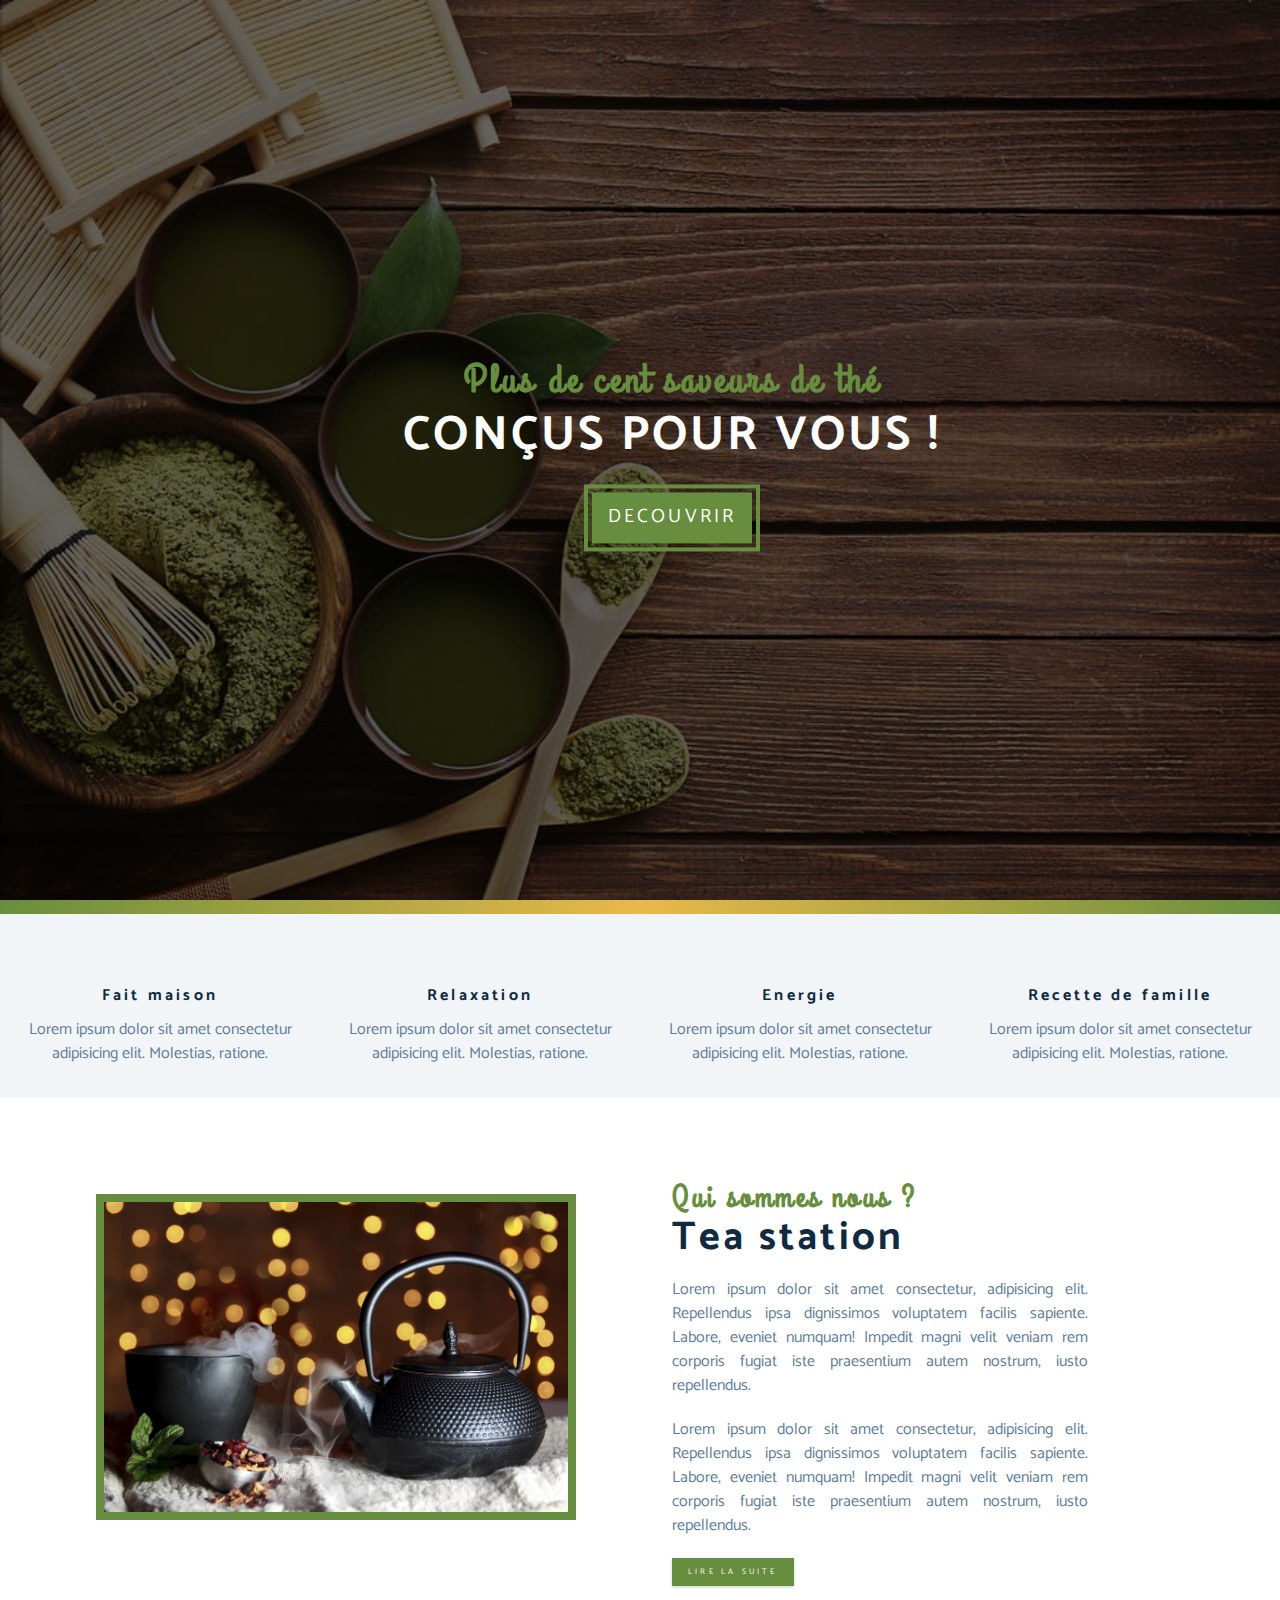
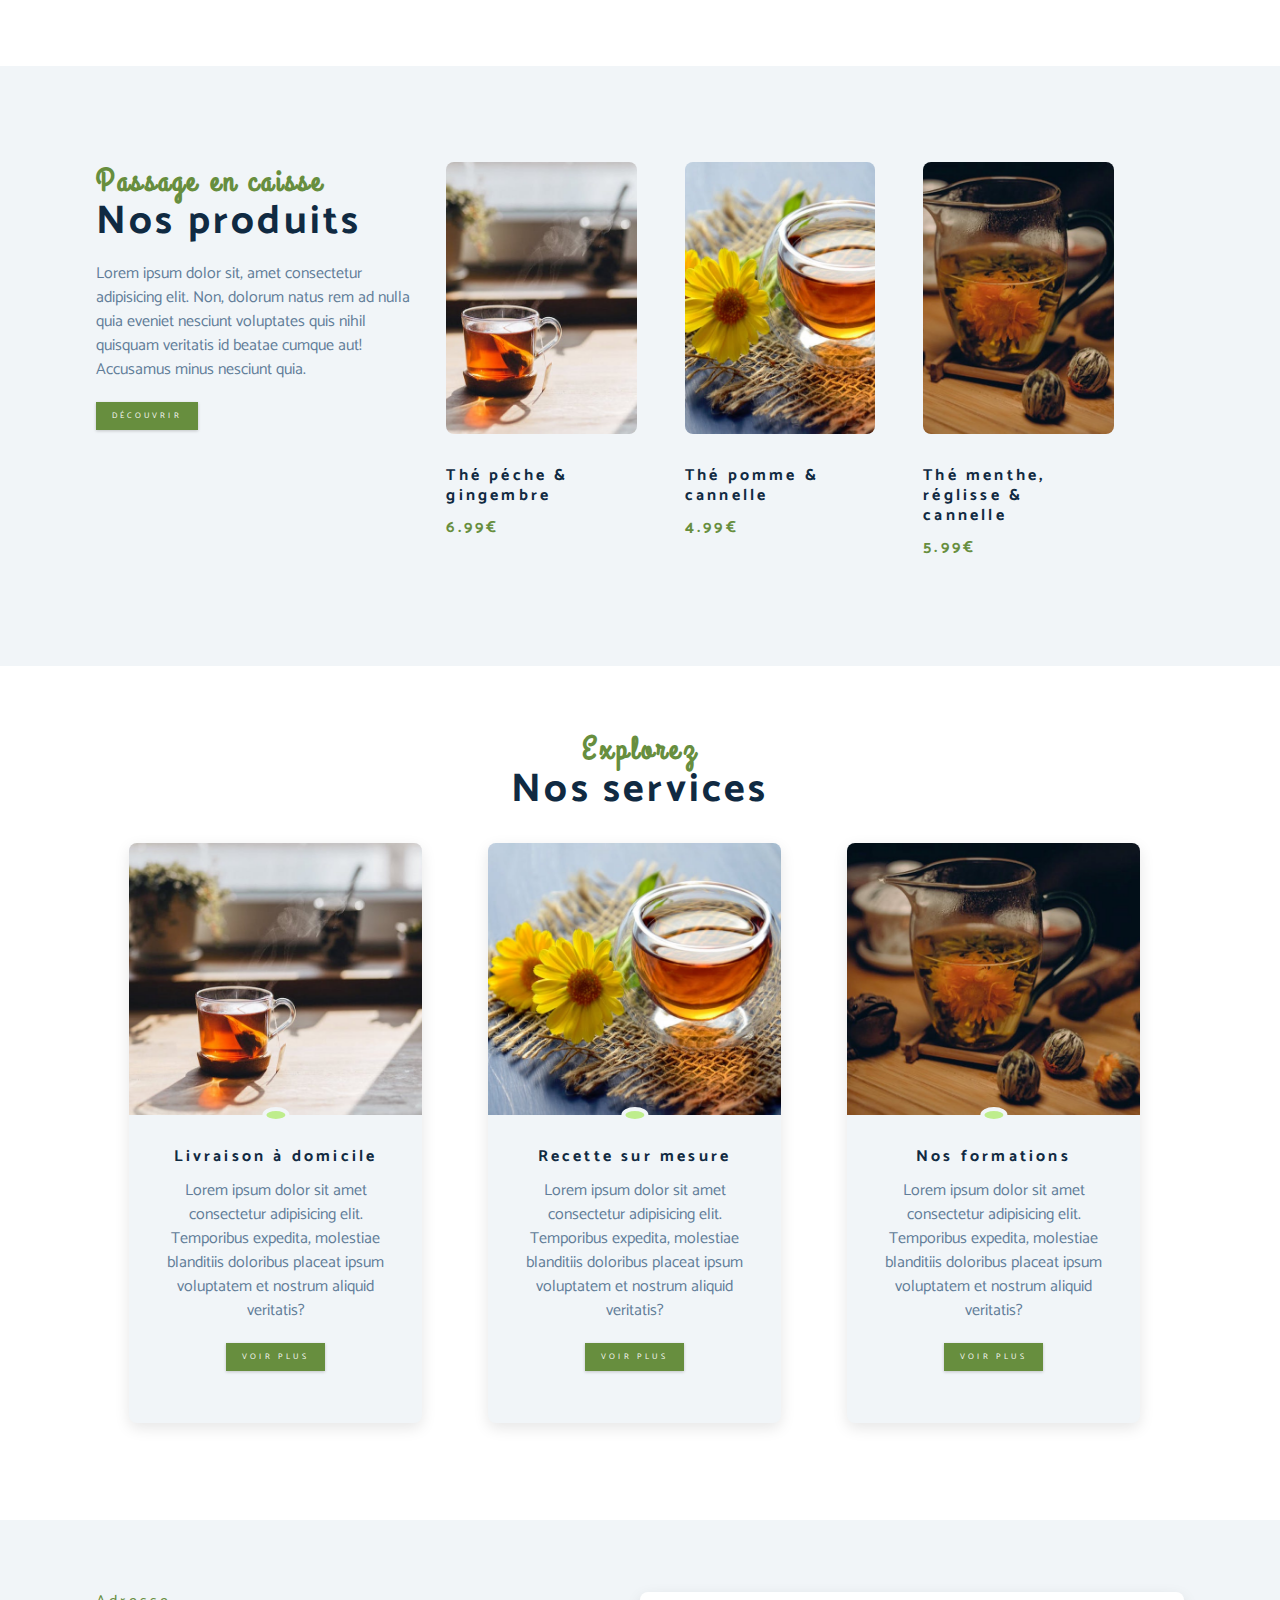
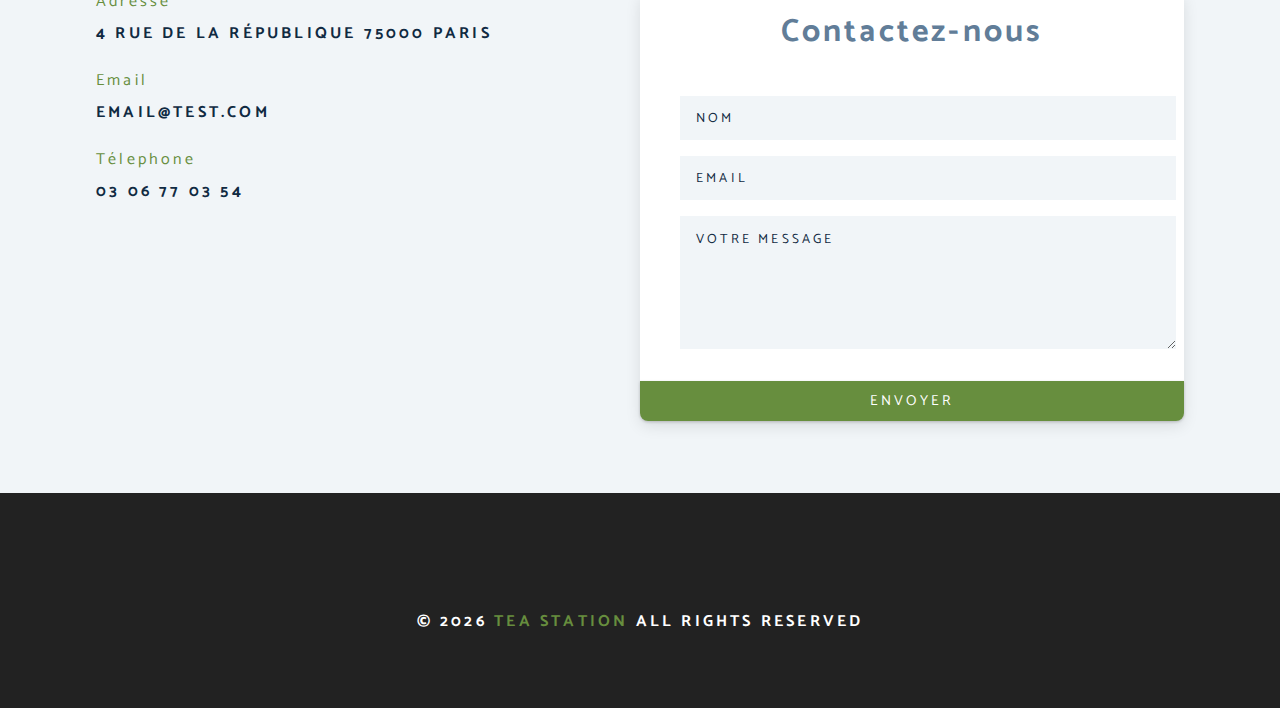
<file: index.html>
<!DOCTYPE html>
<html lang="fr">
  <head>
    <meta charset="UTF-8" />
    <meta name="viewport" content="width=device-width, initial-scale=1.0" />
    <meta http-equiv="X-UA-Compatible" content="ie=edge" />
    <title>Tea Station || Home</title>
    <!-- font-awesome -->
    <link rel="stylesheet" href="https://cdnjs.cloudflare.com/ajax/libs/font-awesome/6.5.2/css/all.min.css" integrity="sha512-SnH5WK+bZxgPHs44uWIX+LLJAJ9/2PkPKZ5QiAj6Ta86w+fsb2TkcmfRyVX3pBnMFcV7oQPJkl9QevSCWr3W6A==" crossorigin="anonymous" referrerpolicy="no-referrer" />
    <!-- custom css -->
    <link rel="stylesheet" href="./css/styles.css" />
  </head>
  <body>
    <!--navbar-->
    <!-- nav btn -->
    <span class="nav-btn" id="nav-btn">
      <i class="fas fa-bars"></i>
    </span>
    <!-- nav elements -->
    <nav class="navbar" id="navbar">
      <header class="navbar-header">
        <span class="nav-close" id="nav-close">
          <i class="fas fa-times"></i>
        </span>
      </header>
      <ul class="nav-items">
        <li><a href="index.html" class="nav-link">Accueil</a></li>
        <li><a href="skills.html" class="nav-link">Notre mission</a></li>
        <li><a href="about.html" class="nav-link">A propos</a></li>
        <li><a href="products.html" class="nav-link">Nos produits</a></li>
      </ul>
    </nav>


    
    <!--header-->
    <header class="header">
      <section class="banner">
        <h2>Plus de cent saveurs de thé</h2>
          <h1>conçus pour vous ! </h1>
        <a href="skils.html" class="btn banner-btn">Decouvrir</a>
      </section>
    </header>
    <!--content divider-->
    <div class="content-divider"></div>
    <!-- end content divider-->
    <!-- skills section-->
    <section class="skills clearfix">
      <!-- skills -->
        <article class="skill">
          <span class="skill-icon"><i class="fa-solid fa-mug-hot"></i></span>
          <h4 class="skill-title">Fait maison</h4>
          <p class="skill-text">Lorem ipsum dolor sit amet consectetur adipisicing elit. Molestias, ratione.</p>
        </article>
      <!-- end of skill -->
      <!-- skills -->
        <article class="skill">
          <span class="skill-icon"><i class="fa-solid fa-champagne-glasses"></i></span>
          <h4 class="skill-title">Relaxation</h4>
          <p class="skill-text">Lorem ipsum dolor sit amet consectetur adipisicing elit. Molestias, ratione.</p>
        </article>
      <!-- end of skill -->
      <!-- skills -->
        <article class="skill">
          <span class="skill-icon"><i class="fa-solid fa-bomb"></i></span>
          <h4 class="skill-title">Energie</h4>
          <p class="skill-text">Lorem ipsum dolor sit amet consectetur adipisicing elit. Molestias, ratione.</p>
        </article>
      <!-- end of skill -->
      <!-- skills -->
        <article class="skill">
          <span class="skill-icon"><i class="fa-solid fa-mortar-pestle"></i></span>
          <h4 class="skill-title">Recette de famille</h4>
          <p class="skill-text">Lorem ipsum dolor sit amet consectetur adipisicing elit. Molestias, ratione.</p>
        </article>
      <!-- end of skill -->
    </section>
    <!-- end skills section-->
    <!-- about-->
    <section class="about">
      <section class="section-center clearfix">
        <!-- about img-->
        <article class="about-img">
          <section class="about-picture-container">
            <img src="./images/about-bcg.jpeg" alt="about background" class="about-picture">
          </section>
        </article>
        <!--  end about img-->
        <!-- about info-->
          <article class="about-info">
            <!--section title-->
            <section class="section-title">
              <h3>Qui sommes nous ?</h3>
              <h2>Tea station</h2>
            </section>
            <p class="about-text">
              Lorem ipsum dolor sit amet consectetur, adipisicing elit. Repellendus ipsa dignissimos voluptatem facilis sapiente. Labore, eveniet numquam! Impedit magni velit veniam rem corporis fugiat iste praesentium autem nostrum, iusto repellendus.
            </p>
            <p class="about-text">
              Lorem ipsum dolor sit amet consectetur, adipisicing elit. Repellendus ipsa dignissimos voluptatem facilis sapiente. Labore, eveniet numquam! Impedit magni velit veniam rem corporis fugiat iste praesentium autem nostrum, iusto repellendus.
            </p>
            <a href="about.html" class="btn">Lire la suite</a>
          </article>
          <!-- end of about info-->

      </section>
    </section>
    <!-- End of about-->
    <!-- product-->
    <section class="products">
      <section class="section-center clearfix">
        <!-- product info -->
          <article class="product-info">
            <!--section title-->
            <section class="section-title">
              <h3>Passage en caisse</h3>
              <h2>Nos produits</h2>
            </section>
            <!-- end section title-->
            <p class="product-text">
              Lorem ipsum dolor sit, amet consectetur adipisicing elit. Non, dolorum natus rem ad nulla quia eveniet nesciunt voluptates quis nihil quisquam veritatis id beatae cumque aut! Accusamus minus nesciunt quia.
            </p>
            <a href="products.html" class="btn">Découvrir</a>
          </article>

        <!-- product inventory -->
        <article class="product-inventory clearfix">
          <!-- product  -->
            <section class="product">
              <img src="./images/product-1.jpeg" alt="product one" class="product-img"/>

              <h4 class="product-title">Thé péche & gingembre</h4>
              <h4 class="product-price">6.99€</h4>

            </section>
          <!-- end of product  -->
          <!-- product  -->
            <section class="product">
              <img src="./images/product-2.jpeg" alt="product 2" class="product-img"/>

              <h4 class="product-title">Thé pomme & cannelle</h4>
              <h4 class="product-price">4.99€</h4>

            </section>
          <!-- end of product  -->
          <!-- product  -->
            <section class="product">
              <img src="./images/product-3.jpeg" alt="product 3" class="product-img"/>

              <h4 class="product-title">Thé menthe, réglisse & cannelle</h4>
              <h4 class="product-price">5.99€</h4>

            </section>
          <!-- end of product  -->

        </article>

      </section>
    </section>
    
    <!-- end of product-->
    
    <!-- services-->

    <section class="services">
      <!--section title-->
      <section class="section-title services-title">
        <h3>Explorez</h3>
        <h2>Nos services</h2>
      </section>
      <!-- end section title-->
      <section class="section-center clearfix">
        <!-- service card -->
          <article class="service-card">
            <!-- img container -->
            <section class="service-img-container">
              <img src="./images/product-1.jpeg" alt="single service" class="service-img">
              <!-- service icon -->
              <span class="service-icon">
                <i class="fa-solid fa-mortar-pestle"></i>
              </span>
            </section>
            <!-- service info -->
            <article class="service-info">
                <h4>Livraison à domicile</h4>
                <p>Lorem ipsum dolor sit amet consectetur adipisicing elit. Temporibus expedita, molestiae blanditiis doloribus placeat ipsum voluptatem et nostrum aliquid veritatis?
                </p>
                <a href="services.html" class="btn service-btn">Voir plus</a>
            </article>
          
            <!-- end service  info-->
          </article>
          <!-- end service img container -->
        
        <!-- service card -->
          <article class="service-card">
            <!-- img container -->
            <section class="service-img-container">
              <img src="./images/product-2.jpeg" alt="single service" class="service-img">
              <!-- service icon -->
              <span class="service-icon">
                <i class="fas fa-mug-hot fa-fw"></i>
              </span>
            </section>
            <!-- service info -->
            <article class="service-info">
              <h4>Recette sur mesure</h4>
              <p>Lorem ipsum dolor sit amet consectetur adipisicing elit. Temporibus expedita, molestiae blanditiis doloribus placeat ipsum voluptatem et nostrum aliquid veritatis?
              </p>
              <a href="services.html" class="btn service-btn">Voir plus</a>
            </article>
          </article>
          <!-- end service img container -->
          
          
        <!-- end service  info-->
        <!-- service card -->
          <article class="service-card">
            <!-- img container -->
            <section class="service-img-container">
              <img src="./images/product-3.jpeg" alt="single service" class="service-img">
              <!-- service icon -->
              <span class="service-icon">
                <i class="fa-solid fa-graduation-cap"></i>
              </span>
            </section>
            <!-- service info -->
              <article class="service-info">
                <h4>Nos formations</h4>
                <p>Lorem ipsum dolor sit amet consectetur adipisicing elit. Temporibus expedita, molestiae blanditiis doloribus placeat ipsum voluptatem et nostrum aliquid veritatis?
                </p>
                <a href="services.html" class="btn service-btn">Voir plus</a>
              </article>
          
            <!-- end service  info-->
          </article>
          <!-- end service img container -->
        

      </section>
    </section>
    <!-- end of services-->

    <!-- contact-->
    <section class="contact">
      <section class="section-center clearfix">
        <!-- contact info -->
        <article class="contact-info">
          <!-- contact item -->
            <section class="contact-item">

              <h4 class="contact-title">
                <span class="contact-icon">
                  <i class="fas fa-location-arrow"></i>
                </span>
                Adresse
              </h4>
              <h4 class="contact-text"> 4 rue de la République 75000 Paris</h4>
            </section>
            <!-- end contact item -->
          <!-- contact item -->
            <section class="contact-item">

              <h4 class="contact-title">
                <span class="contact-icon">
                  <i class="fa-solid fa-envelope"></i>
                </span>
                Email
              </h4>
              <h4 class="contact-text"> Email@test.com</h4>
            </section>

            <!-- end contact item -->
           <!-- contact item -->
          <section class="contact-item">

            <h4 class="contact-title">
              <span class="contact-icon">
                <i class="fas fa-phone"></i>
              </span>
              Télephone
            </h4>
            <h4 class="contact-text"> 03 06 77 03 54</h4>
          </section>

        </article>
        <!-- contact form -->
    
            <!-- end contact item -->

        </article>
        <!-- contact form -->
        <article class="contact-form">
          <h3>Contactez-nous</h3>
          <form action="">
            <section class="form-group">
              <!-- inputs -->
                <input type="text" name="name" id="name" placeholder="Nom" class="form-control">

                <input type="email" name="email" id="email" placeholder="Email" class="form-control" >

                <textarea name="message" rows="5" placeholder="Votre message" class="form-control"></textarea>
                
            </section>
            <!-- btn form -->
            <button type="submit" class=" btn submit-btn">Envoyer</button>

          </form>
        </article>


      </section>
    </section>

    <!-- END contact-->

    <!-- footer-->
    <footer class="footer">
      <!-- footer copyright -->
      <section class="section-center">
        <section class="social-icons">
          <!-- social icon -->
          <a href="#"><i class="fab fa-facebook-f social-icon"></i></a>

          <!-- social icon -->
          <a href="#"><i class="fab fa-instagram social-icon"></i></a>

          <!-- social icon -->
          <a href="#"><i class="fab fa-linkedin-in social-icon"></i></a>
          
        </section>
        <!-- End social icon -->
        <h4 class="footer-text">
          &copy; <span id="date"></span>
          <span class="company">Tea station</span>
          all rights reserved
        </h4>
      </section>
    </footer>
    
  
    <script src="index.js"></script>
  </body>
</html>
</file>
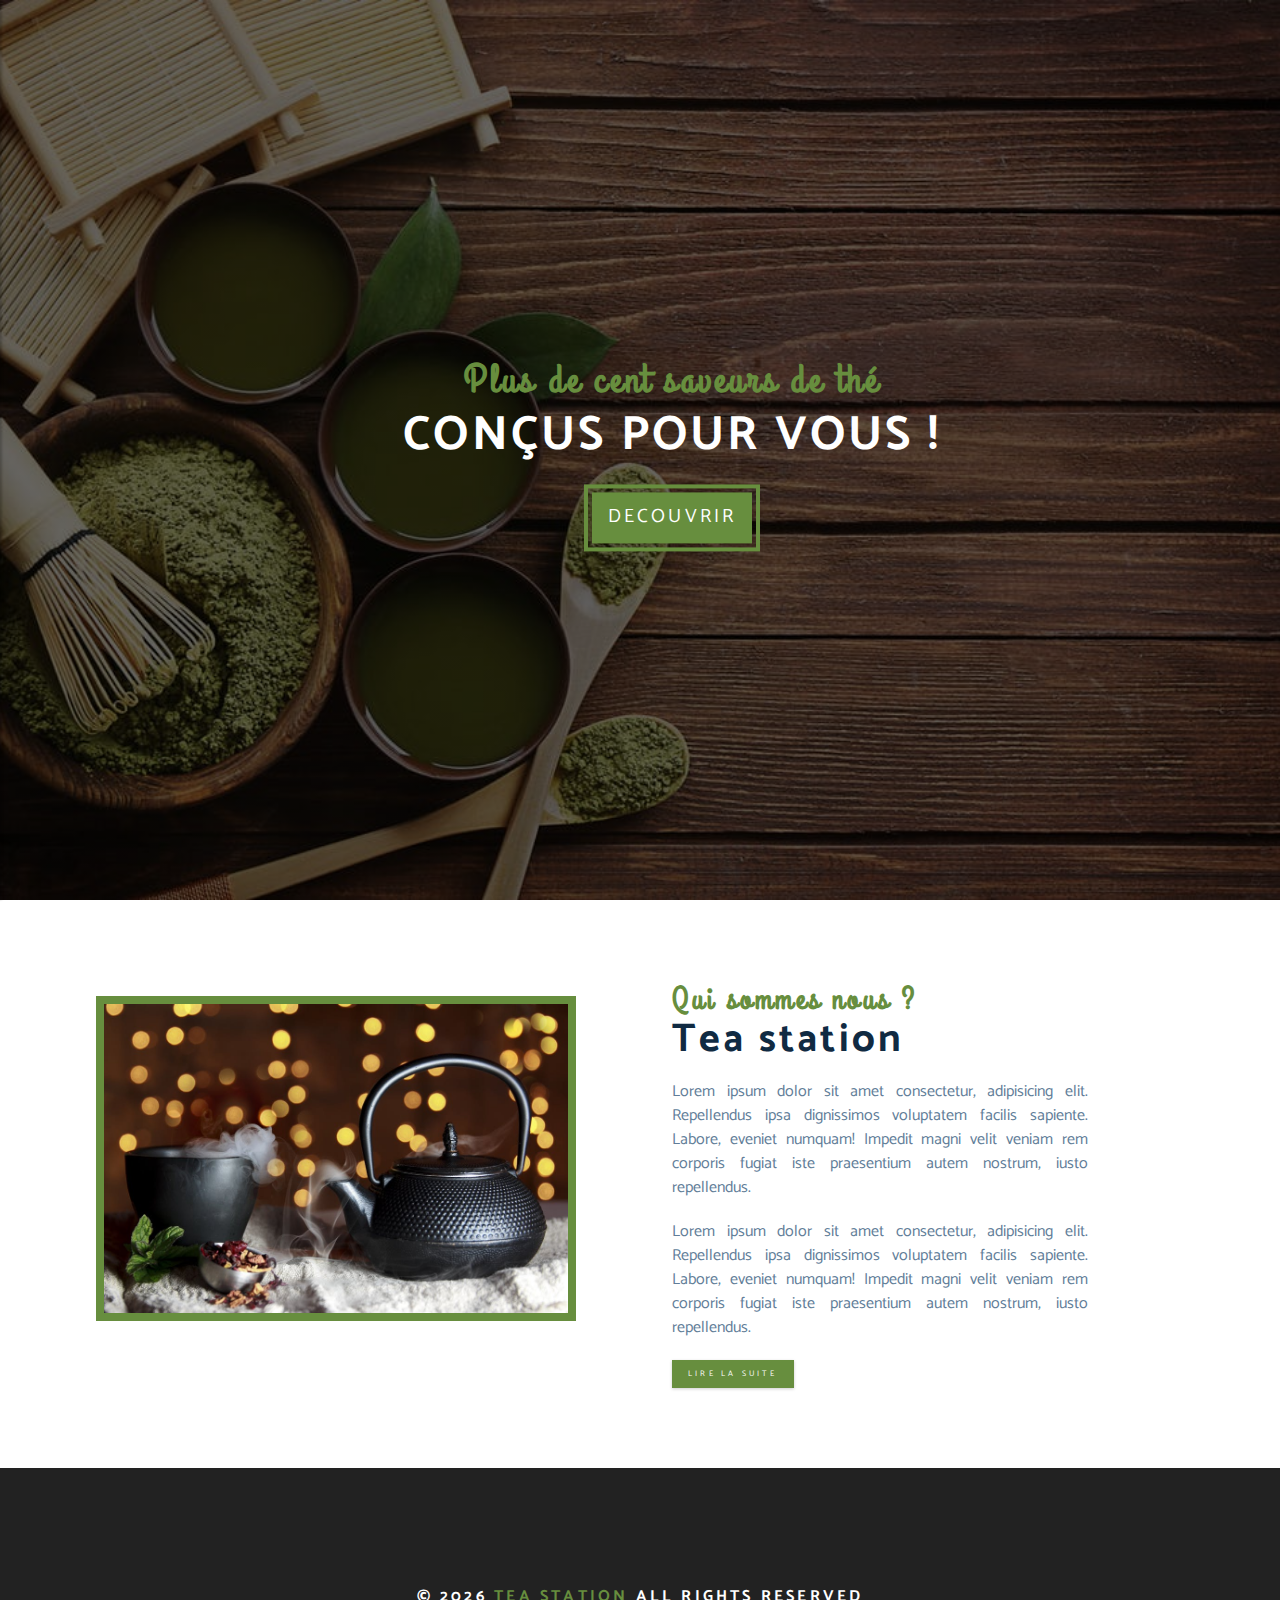
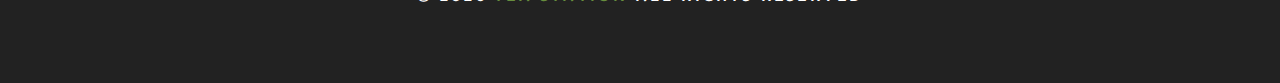
<file: about.html>
<!DOCTYPE html>
<html lang="fr">
  <head>
    <meta charset="UTF-8" />
    <meta name="viewport" content="width=device-width, initial-scale=1.0" />
    <meta http-equiv="X-UA-Compatible" content="ie=edge" />
    <title>Tea Station || about</title>
    <!-- font-awesome -->
    <link rel="stylesheet" href="https://cdnjs.cloudflare.com/ajax/libs/font-awesome/6.5.2/css/all.min.css" integrity="sha512-SnH5WK+bZxgPHs44uWIX+LLJAJ9/2PkPKZ5QiAj6Ta86w+fsb2TkcmfRyVX3pBnMFcV7oQPJkl9QevSCWr3W6A==" crossorigin="anonymous" referrerpolicy="no-referrer" />
    <!-- custom css -->
    <link rel="stylesheet" href="./css/styles.css" />
  </head>
  <body>
    <!--navbar-->
    <!-- nav btn -->
    <span class="nav-btn" id="nav-btn">
      <i class="fas fa-bars"></i>
    </span>
    <!-- nav elements -->
    <nav class="navbar" id="navbar">
      <header class="navbar-header">
        <span class="nav-close" id="nav-close">
          <i class="fas fa-times"></i>
        </span>
      </header>
      <ul class="nav-items">
        <li><a href="index.html" class="nav-link">Accueil</a></li>
        <li><a href="skills.html" class="nav-link">Notre mission</a></li>
        <li><a href="about.html" class="nav-link">A propos</a></li>
        <li><a href="products.html" class="nav-link">Nos produits</a></li>
      </ul>
    </nav>
    <!--header-->
    <header class="header">
      <section class="banner">
        <h2>Plus de cent saveurs de thé</h2>
          <h1>conçus pour vous ! </h1>
        <a href="skils.html" class="btn banner-btn">Decouvrir</a>
      </section>
    </header>
 <!-- end ofheader-->
<!-- about-->
<section class="about">
  <section class="section-center clearfix">
    <!-- about img-->
    <article class="about-img">
      <section class="about-picture-container">
        <img src="./images/about-bcg.jpeg" alt="about background" class="about-picture">
      </section>
    </article>
    <!--  end about img-->
    <!-- about info-->
      <article class="about-info">
        <!--section title-->
        <section class="section-title">
          <h3>Qui sommes nous ?</h3>
          <h2>Tea station</h2>
        </section>
        <p class="about-text">
          Lorem ipsum dolor sit amet consectetur, adipisicing elit. Repellendus ipsa dignissimos voluptatem facilis sapiente. Labore, eveniet numquam! Impedit magni velit veniam rem corporis fugiat iste praesentium autem nostrum, iusto repellendus.
        </p>
        <p class="about-text">
          Lorem ipsum dolor sit amet consectetur, adipisicing elit. Repellendus ipsa dignissimos voluptatem facilis sapiente. Labore, eveniet numquam! Impedit magni velit veniam rem corporis fugiat iste praesentium autem nostrum, iusto repellendus.
        </p>
        <a href="about.html" class="btn">Lire la suite</a>
      </article>
      <!-- end of about info-->

  </section>
</section>
<!-- End of about-->



 <!-- footer-->
    <footer class="footer">
      <!-- footer copyright -->
      <section class="section-center">
        <section class="social-icons">
          <!-- social icon -->
          <a href="#"><i class="fab fa-facebook-f social-icon"></i></a>

          <!-- social icon -->
          <a href="#"><i class="fab fa-instagram social-icon"></i></a>

          <!-- social icon -->
          <a href="#"><i class="fab fa-linkedin-in social-icon"></i></a>
          
        </section>
        <!-- End social icon -->
        <h4 class="footer-text">
          &copy; <span id="date"></span>
          <span class="company">Tea station</span>
          all rights reserved
        </h4>
      </section>
    </footer>
    
  
    <script src="index.js"></script>
  </body>
</html>
</file>
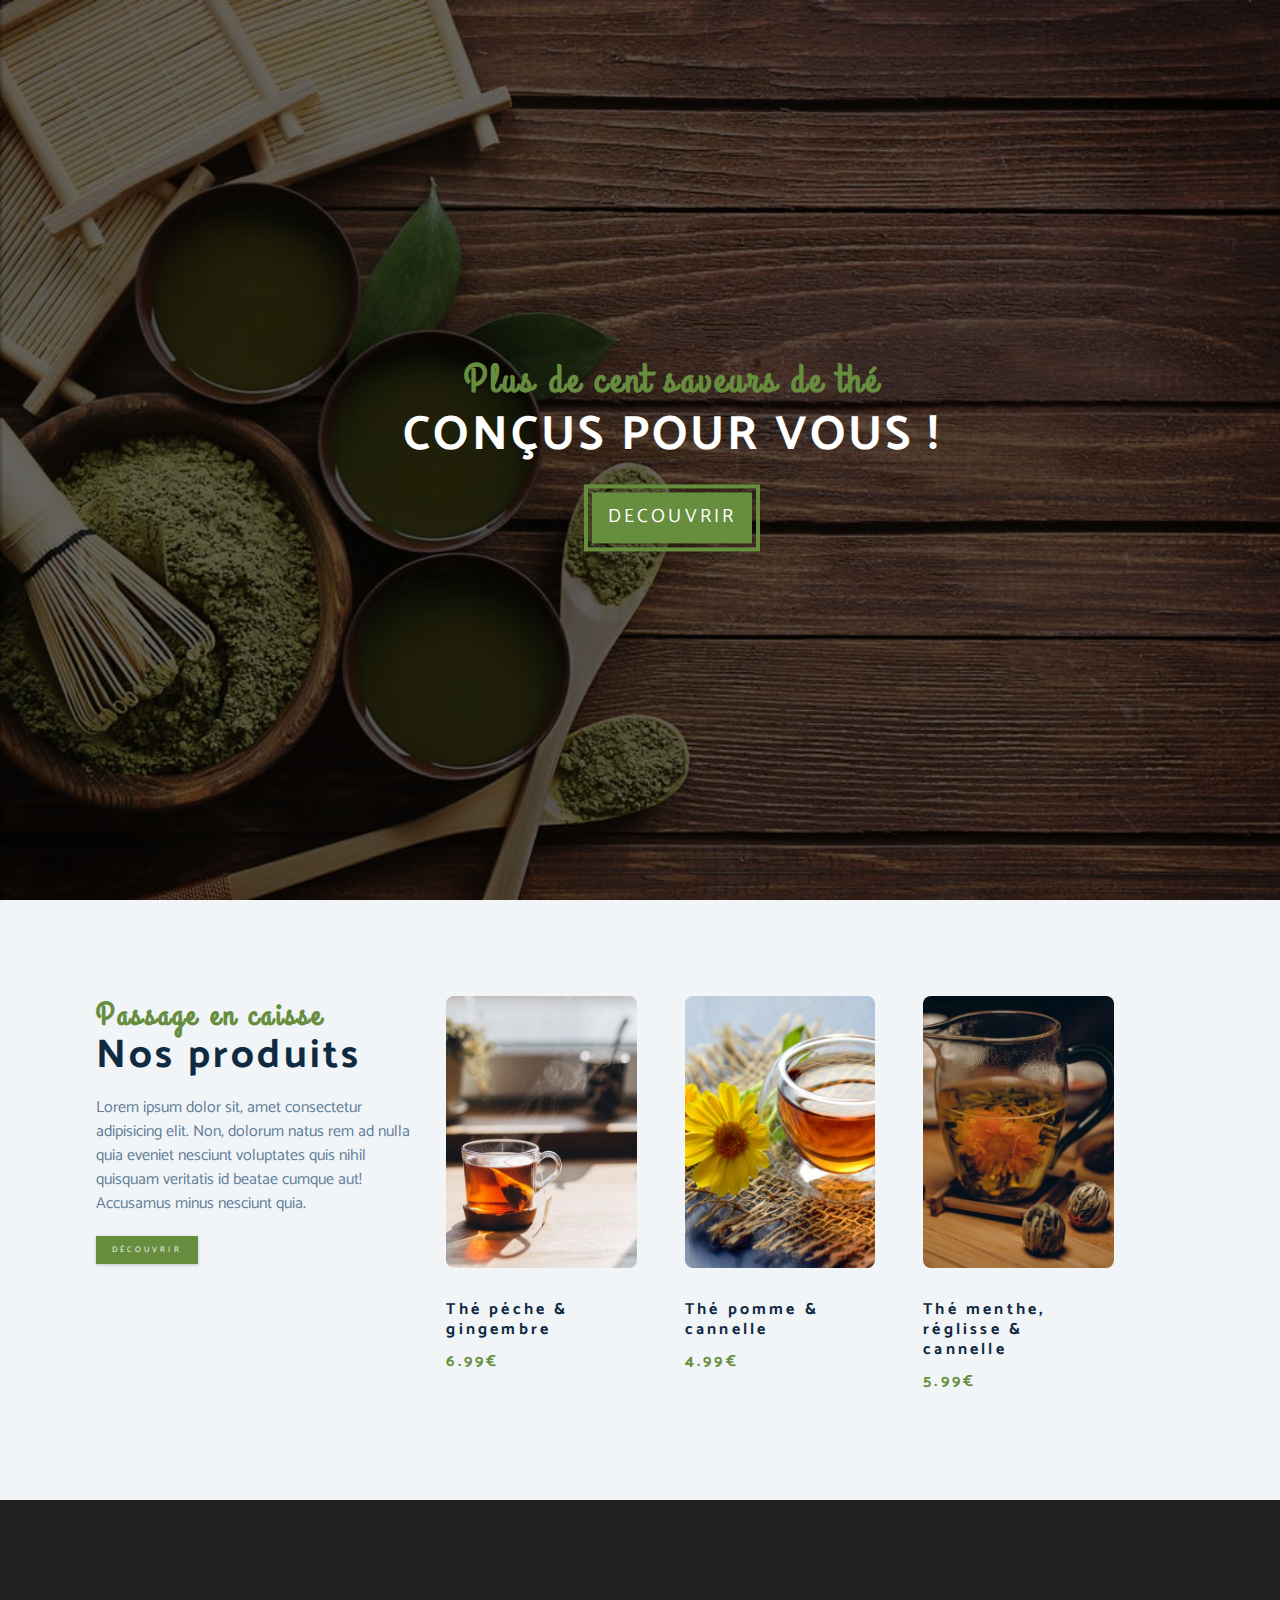
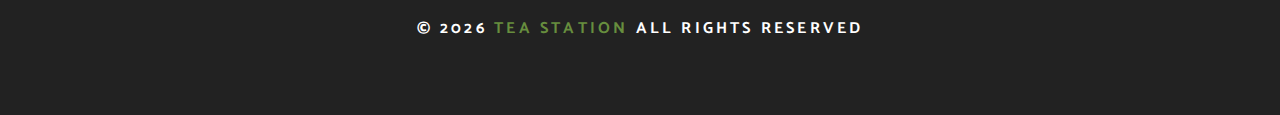
<file: products.html>
<!DOCTYPE html>
<html lang="fr">
  <head>
    <meta charset="UTF-8" />
    <meta name="viewport" content="width=device-width, initial-scale=1.0" />
    <meta http-equiv="X-UA-Compatible" content="ie=edge" />
    <title>Tea Station || about</title>
    <!-- font-awesome -->
    <link rel="stylesheet" href="https://cdnjs.cloudflare.com/ajax/libs/font-awesome/6.5.2/css/all.min.css" integrity="sha512-SnH5WK+bZxgPHs44uWIX+LLJAJ9/2PkPKZ5QiAj6Ta86w+fsb2TkcmfRyVX3pBnMFcV7oQPJkl9QevSCWr3W6A==" crossorigin="anonymous" referrerpolicy="no-referrer" />
    <!-- custom css -->
    <link rel="stylesheet" href="./css/styles.css" />
  </head>
  <body>
    <!--navbar-->
    <!-- nav btn -->
    <span class="nav-btn" id="nav-btn">
      <i class="fas fa-bars"></i>
    </span>
    <!-- nav elements -->
    <nav class="navbar" id="navbar">
      <header class="navbar-header">
        <span class="nav-close" id="nav-close">
          <i class="fas fa-times"></i>
        </span>
      </header>
      <ul class="nav-items">
        <li><a href="index.html" class="nav-link">Accueil</a></li>
        <li><a href="skills.html" class="nav-link">Notre mission</a></li>
        <li><a href="about.html" class="nav-link">A propos</a></li>
        <li><a href="products.html" class="nav-link">Nos produits</a></li>
      </ul>
    </nav>
    <!--header-->
    <header class="header">
      <section class="banner">
        <h2>Plus de cent saveurs de thé</h2>
          <h1>conçus pour vous ! </h1>
        <a href="skils.html" class="btn banner-btn">Decouvrir</a>
      </section>
    </header>
 <!-- end ofheader-->
<!-- product-->
<section class="products">
  <section class="section-center clearfix">
    <!-- product info -->
      <article class="product-info">
        <!--section title-->
        <section class="section-title">
          <h3>Passage en caisse</h3>
          <h2>Nos produits</h2>
        </section>
        <!-- end section title-->
        <p class="product-text">
          Lorem ipsum dolor sit, amet consectetur adipisicing elit. Non, dolorum natus rem ad nulla quia eveniet nesciunt voluptates quis nihil quisquam veritatis id beatae cumque aut! Accusamus minus nesciunt quia.
        </p>
        <a href="products.html" class="btn">Découvrir</a>
      </article>

    <!-- product inventory -->
    <article class="product-inventory clearfix">
      <!-- product  -->
        <section class="product">
          <img src="./images/product-1.jpeg" alt="product one" class="product-img"/>

          <h4 class="product-title">Thé péche & gingembre</h4>
          <h4 class="product-price">6.99€</h4>

        </section>
      <!-- end of product  -->
      <!-- product  -->
        <section class="product">
          <img src="./images/product-2.jpeg" alt="product 2" class="product-img"/>

          <h4 class="product-title">Thé pomme & cannelle</h4>
          <h4 class="product-price">4.99€</h4>

        </section>
      <!-- end of product  -->
      <!-- product  -->
        <section class="product">
          <img src="./images/product-3.jpeg" alt="product 3" class="product-img"/>

          <h4 class="product-title">Thé menthe, réglisse & cannelle</h4>
          <h4 class="product-price">5.99€</h4>

        </section>
      <!-- end of product  -->

    </article>

  </section>
</section>
    
<!-- end of product-->


 <!-- footer-->
    <footer class="footer">
      <!-- footer copyright -->
      <section class="section-center">
        <section class="social-icons">
          <!-- social icon -->
          <a href="#"><i class="fab fa-facebook-f social-icon"></i></a>

          <!-- social icon -->
          <a href="#"><i class="fab fa-instagram social-icon"></i></a>

          <!-- social icon -->
          <a href="#"><i class="fab fa-linkedin-in social-icon"></i></a>
          
        </section>
        <!-- End social icon -->
        <h4 class="footer-text">
          &copy; <span id="date"></span>
          <span class="company">Tea station</span>
          all rights reserved
        </h4>
      </section>
    </footer>
    
  
    <script src="index.js"></script>
  </body>
</html>
</file>
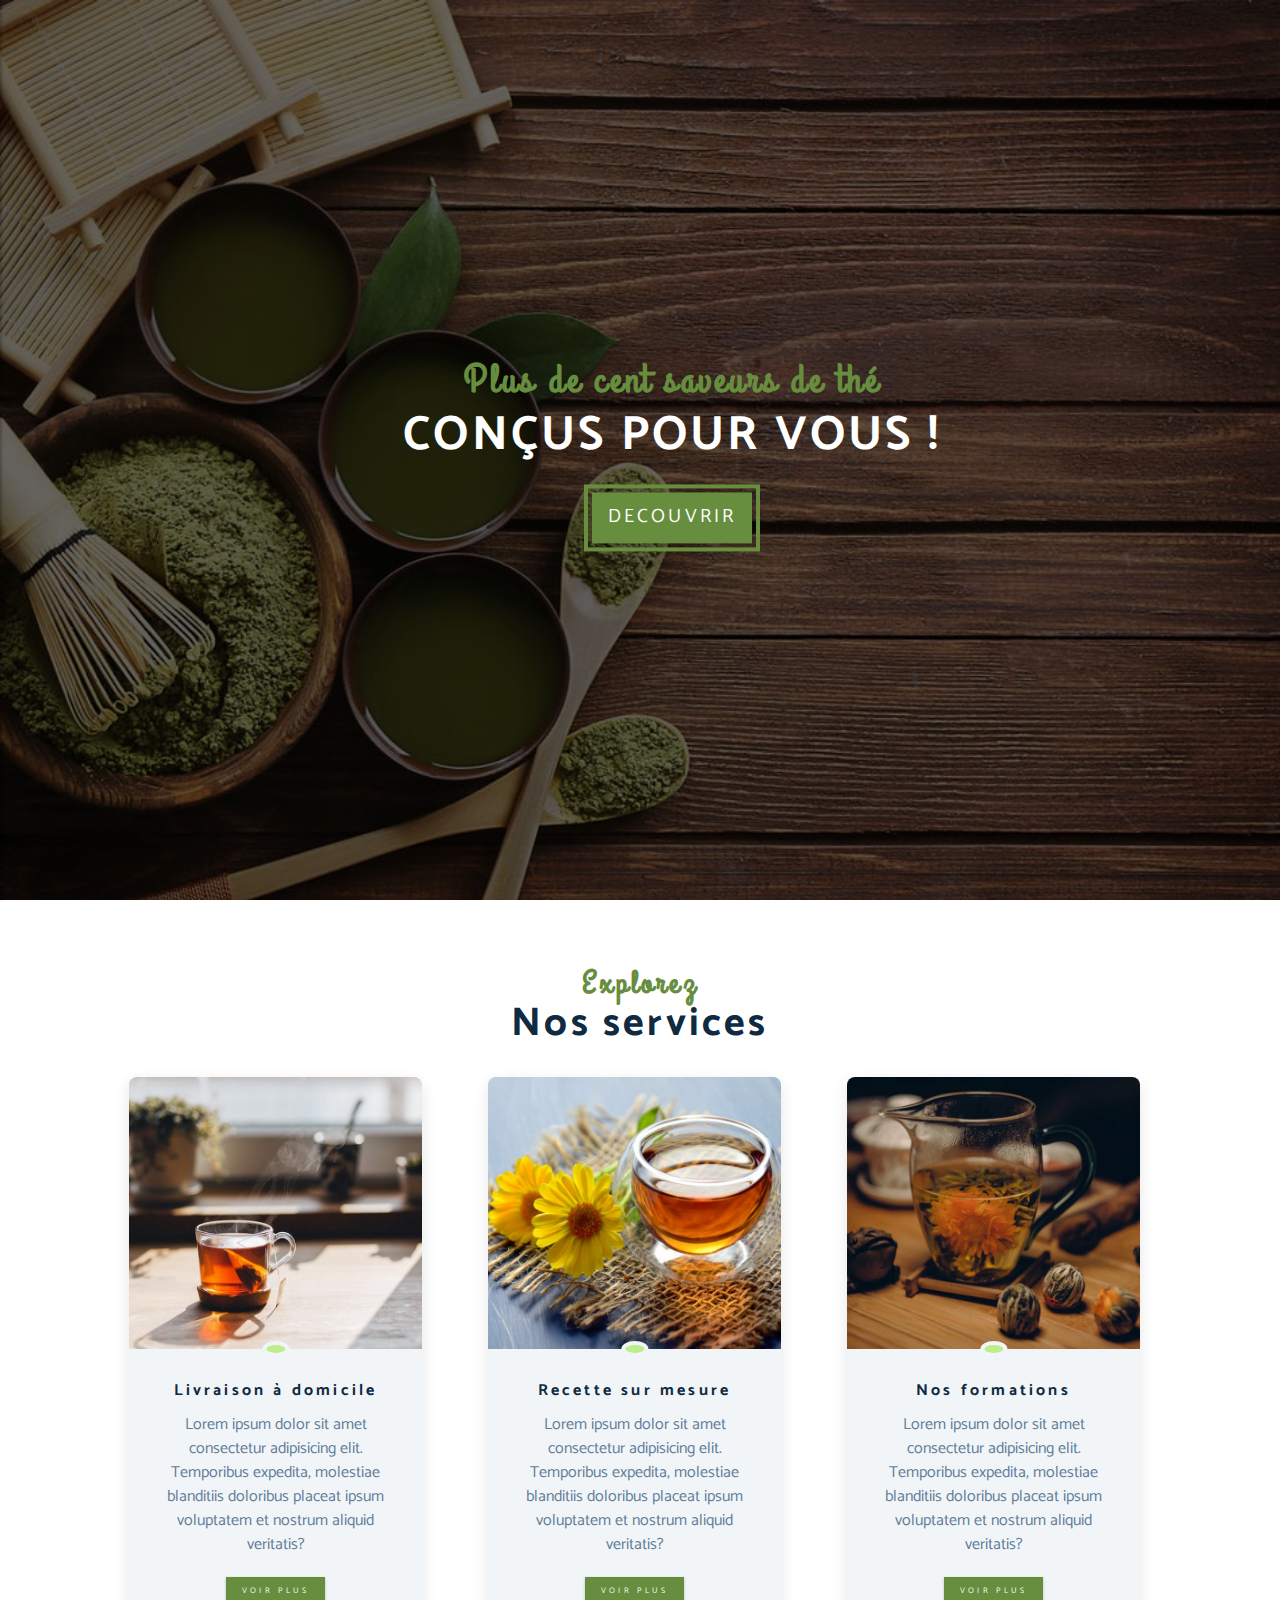
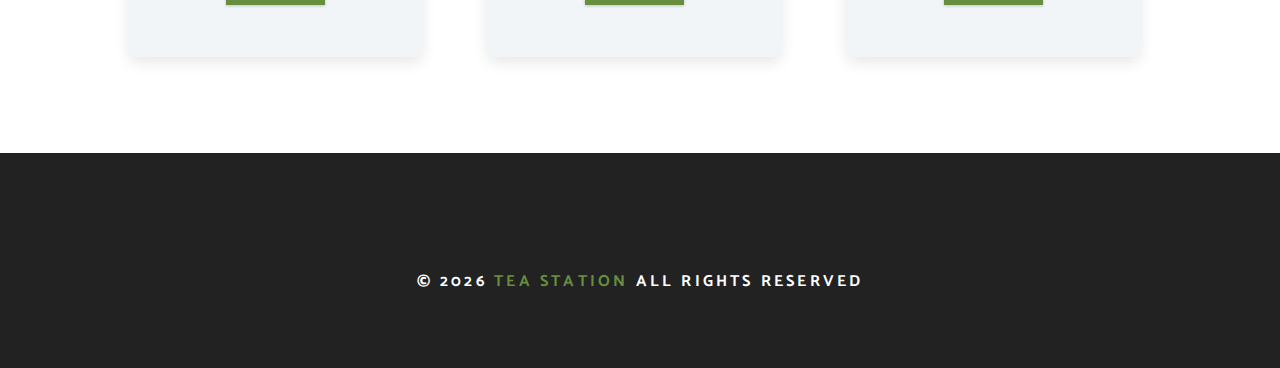
<file: skills.html>
<!DOCTYPE html>
<html lang="fr">
  <head>
    <meta charset="UTF-8" />
    <meta name="viewport" content="width=device-width, initial-scale=1.0" />
    <meta http-equiv="X-UA-Compatible" content="ie=edge" />
    <title>Tea Station || about</title>
    <!-- font-awesome -->
    <link rel="stylesheet" href="https://cdnjs.cloudflare.com/ajax/libs/font-awesome/6.5.2/css/all.min.css" integrity="sha512-SnH5WK+bZxgPHs44uWIX+LLJAJ9/2PkPKZ5QiAj6Ta86w+fsb2TkcmfRyVX3pBnMFcV7oQPJkl9QevSCWr3W6A==" crossorigin="anonymous" referrerpolicy="no-referrer" />
    <!-- custom css -->
    <link rel="stylesheet" href="./css/styles.css" />
  </head>
  <body>
    <!--navbar-->
    <!-- nav btn -->
    <span class="nav-btn" id="nav-btn">
      <i class="fas fa-bars"></i>
    </span>
    <!-- nav elements -->
    <nav class="navbar" id="navbar">
      <header class="navbar-header">
        <span class="nav-close" id="nav-close">
          <i class="fas fa-times"></i>
        </span>
      </header>
      <ul class="nav-items">
        <li><a href="index.html" class="nav-link">Accueil</a></li>
        <li><a href="skills.html" class="nav-link">Notre mission</a></li>
        <li><a href="about.html" class="nav-link">A propos</a></li>
        <li><a href="products.html" class="nav-link">Nos produits</a></li>
      </ul>
    </nav>
    <!--header-->
    <header class="header">
      <section class="banner">
        <h2>Plus de cent saveurs de thé</h2>
          <h1>conçus pour vous ! </h1>
        <a href="skils.html" class="btn banner-btn">Decouvrir</a>
      </section>
    </header>
 <!-- end ofheader-->
 <!-- services-->

<section class="services">
  <!--section title-->
  <section class="section-title services-title">
    <h3>Explorez</h3>
    <h2>Nos services</h2>
  </section>
  <!-- end section title-->
  <section class="section-center clearfix">
    <!-- service card -->
      <article class="service-card">
        <!-- img container -->
        <section class="service-img-container">
          <img src="./images/product-1.jpeg" alt="single service" class="service-img">
          <!-- service icon -->
          <span class="service-icon">
            <i class="fa-solid fa-mortar-pestle"></i>
          </span>
        </section>
        <!-- service info -->
        <article class="service-info">
            <h4>Livraison à domicile</h4>
            <p>Lorem ipsum dolor sit amet consectetur adipisicing elit. Temporibus expedita, molestiae blanditiis doloribus placeat ipsum voluptatem et nostrum aliquid veritatis?
            </p>
            <a href="services.html" class="btn service-btn">Voir plus</a>
        </article>
          
        <!-- end service  info-->
      </article>
      <!-- end service img container -->
        
    <!-- service card -->
      <article class="service-card">
        <!-- img container -->
        <section class="service-img-container">
          <img src="./images/product-2.jpeg" alt="single service" class="service-img">
          <!-- service icon -->
          <span class="service-icon">
            <i class="fas fa-mug-hot fa-fw"></i>
          </span>
        </section>
        <!-- service info -->
        <article class="service-info">
          <h4>Recette sur mesure</h4>
          <p>Lorem ipsum dolor sit amet consectetur adipisicing elit. Temporibus expedita, molestiae blanditiis doloribus placeat ipsum voluptatem et nostrum aliquid veritatis?
          </p>
          <a href="services.html" class="btn service-btn">Voir plus</a>
        </article>
      </article>
      <!-- end service img container -->
          
          
    <!-- end service  info-->
    <!-- service card -->
      <article class="service-card">
        <!-- img container -->
        <section class="service-img-container">
          <img src="./images/product-3.jpeg" alt="single service" class="service-img">
          <!-- service icon -->
          <span class="service-icon">
            <i class="fa-solid fa-graduation-cap"></i>
          </span>
        </section>
        <!-- service info -->
          <article class="service-info">
            <h4>Nos formations</h4>
            <p>Lorem ipsum dolor sit amet consectetur adipisicing elit. Temporibus expedita, molestiae blanditiis doloribus placeat ipsum voluptatem et nostrum aliquid veritatis?
            </p>
            <a href="services.html" class="btn service-btn">Voir plus</a>
          </article>
          
        <!-- end service  info-->
      </article>
      <!-- end service img container -->
        

  </section>
</section>
<!-- end of services-->



 <!-- footer-->
    <footer class="footer">
      <!-- footer copyright -->
      <section class="section-center">
        <section class="social-icons">
          <!-- social icon -->
          <a href="#"><i class="fab fa-facebook-f social-icon"></i></a>

          <!-- social icon -->
          <a href="#"><i class="fab fa-instagram social-icon"></i></a>

          <!-- social icon -->
          <a href="#"><i class="fab fa-linkedin-in social-icon"></i></a>
          
        </section>
        <!-- End social icon -->
        <h4 class="footer-text">
          &copy; <span id="date"></span>
          <span class="company">Tea station</span>
          all rights reserved
        </h4>
      </section>
    </footer>
    
  
    <script src="index.js"></script>
  </body>
</html>
</file>
<file: css/styles.css>
/* 
============
fonts
============

*/

@import url("https://fonts.googleapis.com/css?family=Catamaran:400,700|Grand+Hotel");

/* 
============
variables
============

*/

:root{
    --clr-primary: #678e3e;
    --clr-primary-light: #beed8c;
    --clr-grey-darker: #102a42;
    --clr-grey-medium: #617d98;
    --clr-grey-lighter: #f1f5f8;
    --clr-white: #fff;
    --ff-primary: 'Catamaran', sans-serif;
    --ff-secondary: 'Grand Hotel', 'cursive';
    --transition: all 0.3s linear;
    --spacing: 0.2rem;
    --radius: 0.5rem;

}

/* 
============
global css
============

*/

*{
    margin: 0;
    padding: 0;
    box-sizing: border-box;
    font-family: var(--ff-primary);
    list-style: none;
}

body{
    background-color: var(--clr-white);
    color: var(--clr-grey-darker);
    line-height: 1.5;
    font-size: 0.875rem;
}

a{
    text-decoration: none;
}

img{
    width: 100%;
    display: block;
}

h1, 
h2, 
h3, 
h4, 
h5, 
h6{
    letter-spacing: var(--spacing);
    line-height: 1.25;
    margin-bottom: 0.75rem;

}

h1{
    font-size: 2.5rem;
    margin: 1rem;
}

h2{
    font-size: 2rem;
}

h3{
    font-size: 1.5rem;
}

h4{
    font-size: 0.9rem;
}

h5 {
    font-size: 0.8rem;
}

h6{
    font-size: 0.7rem;
}

p{
    margin-bottom: 1.25rem;
}

@media screen  and (min-width:800px){
    h1{
        font-size: 3rem;
    }
    h2{
        font-size: 2.5rem;
    }

    h3{
        font-size: 2rem;
    }

    h4{
        font-size: 1rem;
    }

    h1,
    h2,
    h3
    h4{
        line-height: 1rem;
    }

    body{
        font-size: 1rem;
    }

}
/* header */

.navbar{
    height: 100vh;
    width: 100%;
    background: url('../images/main-bcg.jpeg') right/cover no-repeat;

}

.nav-center{
    margin: 0 2rem;
}

.nav-toggle{
    font-size: 2rem;
}



/* 
============
animlation
============

*/

@keyframes bounce {
    0%{
        transform: scale(1);
    }
    50%{
        transform: scale(1.5);
    }
    100%{
        transform: scale(1);
    }
    
}
@keyframes slideFromRight {
    0%{
        transform: translateX(1000px);
        opacity: 0;
    }
    50%{
        transform: translateX(-200px);
        opacity: 0.5;

    }
    75%{
        transform: translateX(50px);
        opacity: 0.75;

    }

    100%{
        transform: translateX(0);
        opacity: 1;

    }
    
}

@keyframes slideFromLeft {
    0%{
        transform: translateX(-1000px);
        opacity: 0;
    }
    50%{
        transform: translateX(200px);
        opacity: 0.5;

    }
    75%{
        transform: translateX(-50px);
        opacity: 0.75;

    }

    100%{
        transform: translateX(0);
        opacity: 1;

    }
    
}

@keyframes show {
    0%{
        transform: scale(1);
        opacity: 0;
    }
    50%{
        transform: scale(1.2);
        opacity: 0.5;
    }
    100%{
        transform: scale(1);
        opacity: 1;
    }
    
}


/* 
============
navbar
============

*/

.nav-btn{
    position: fixed;
    top: 5%;
    left: 5%;
    font-size: 2.5rem;
    color: var(--clr-primary);
    z-index: 2;
    cursor: pointer;
    animation : bounce 2s ease infinite;

}

.navbar{
    position: fixed;
    top: 0;
    left: 0;
    right:0;
    bottom:0;
      /* ou width: 100% et height: 100% */
    background: var(--clr-grey-lighter);
    z-index: 3;
    box-shadow: 2px 0 2px rgba(0,0,0,0.2);
    /* cacher navbar */
    transform: translateX(-100%);
}

/* montrer navbar */
.showNav{
    transform: translateX(0);
    

}

.navbar-header{
    text-align: right;
    padding-right: 1rem;
}

.nav-close{
    font-size: 2.5rem;
    color: #f29C9c;
    transition: var(--transition);
}

.nav-close:hover{
    color: #bb2525;
}

.nav-link{
    display: block;
    font-size: 1.3rem;
    padding: 0.5rem 1rem;
    text-transform: uppercase;
    letter-spacing: var(--spacing); 
    transition: var(--transition);
    color:var(--clr-grey-medium);

}

.nav-link:hover{
    background: var(--clr-primary-light);
    color: var(--clr-primary);
    padding-left: 1.5rem;
    border-left: 0.25rem solid var(--clr-primary);
}

@media screen and (min-width: 762px){
    .navbar{
        width: 30vw;
        max-width: 20rem;
    }
    
}
/* 
============
header
============

*/

.header{
    min-height: 100vh;
    background:linear-gradient(rgba(0,0,0,0.6), rgba(0,0,0,0.6)) ,url('../images/main-bcg.jpeg') center/cover no-repeat fixed;
    position: relative;
    overflow-x: hidden;
}

.banner{
    width: 100%;
    text-align: center;
    position: absolute;
    top: 50%;
    left: 50%;
    margin: .5rem 2rem;
    transform: translate(-50%, -50%);
}

.banner h2{
    font-family:var(--ff-secondary) ;
    color: var(--clr-primary);
    animation: slideFromRight 5s ease-in-out 1;
}

.banner h1{
    color: var(--clr-white);
    text-transform: uppercase;
    animation: slideFromLeft 5s ease-in-out 1;


}

.btn{
    display: inline-block;
    padding: 0.5rem 1rem;
    border: none;
    /* border-radius: var(--radius); */
    color: var(--clr-white);
    font-size: 0.5rem;
    background: var(--clr-primary);
    text-transform: uppercase;
    letter-spacing: var(--spacing);
    transition: var(--transition);
    cursor: pointer;
    box-shadow: 0 1px 3px rgba(0,0,0,0.2);
}

.btn:hover{
    background: var(--clr-primary-light);
    color: var(--clr-primary);

}

.banner-btn{
    outline: 0.25rem solid var(--clr-primary);
    outline-offset: 0.25rem ;
    font-size: 1.2rem;
    padding: 0.7rem 1rem;
    animation : show 5s linear 2s 1;
}

@media screen  and (min-width: 800px){
    .banner h1{
        margin-top: 2.5rem;
        margin-bottom: 3rem;
    }

    
}

/* clearfix hack */

.clearfix::after,
.clearfix::after{
    content: "";
    clear: both;
    display: table;

}

.section-title h3{
    font-family: var(--ff-secondary);
    color: var(--clr-primary);
}

.section-title{
    margin-bottom: 2rem;
}

.section-center{
    padding: 4rem 0;
    width: 85vw;
    margin: 0 auto;
    max-width: 1170px;
}

@media screen and (min-width: 992px) {
    .secgion-center{
        width: 95vw;
        padding: 4rem 1rem;
    }
}

/* 
============
content divider
============

*/

.content-divider{
    width: 100%;
    height: 0.9rem;
    background: linear-gradient(to left, var(--clr-primary), #e9b949, var(--clr-primary));
}

/* 
============
missions
============

*/

.skills{
    background: var(--clr-grey-lighter);
}

.skill{
    padding: 2rem 0 ;
    text-align: center;
    transition: var(--transition);
}

.skill-icon{
    font-size: 2.5rem;
    margin: 1rem;
    transition: var(--transition);
    display: inline-block;
    color: var(--clr-primary);
}

.skill-text{
    color:var(--clr-grey-medium);
    max-width: 17rem;
    margin: 0 auto;
}

.skill:hover{
    background: var(--clr-white);
    box-shadow: 0 2px var(--clr-primary);
}

/* effet de l'icone lors du hover */
.skill:hover .skill-icon{
    transform: translateY(-5px);
}

@media screen  and (min-width:576px){
    .skill{
        float: left;
        width: 50%;
    }
    
}
@media screen  and (min-width:1200px){
    .skill{
        width: 25%;
    }
    
}

/* 
============
about
============

*/

.about-img,
.about-info{
    padding: 2rem 0;
}

.about-picture-container{
    background: var(--ff-primary);
    border: 0.5rem solid var(--clr-primary);
    max-width: 30rem;
    overflow: hidden;
}

.about-picture{
    transition: var(--transition);

}

.about-picture-container:hover .about-picture{
    transform: scale(1.2);
    opacity: 0.5;
    
}

.about-text{
    max-width: 26rem;
    color: var(--clr-grey-medium);
}

@media screen and (min-width:992px) {
    .about-img, .about-info{
        float: left;
        width: 50%;
    }

    .about-info{
        padding: 1rem 2rem;
        text-align: justify;
    }
}

/* 
============
products
============

*/

.products{
    background: var(--clr-grey-lighter);
}
.products article{
    padding: 2rem 0 ;
}

.product-text{
    max-width: 26rem;
    color: var(--clr-grey-medium);
}

.product{
    margin-bottom: 2rem;
}

.product-img{
    border-radius: var(--radius);
    max-width: 20rem;
    margin-bottom: 2rem;
    height: 17rem;
    object-fit: cover;

}

.product-price{
    color: var(--clr-primary)
}

@media screen and (min-width: 768px) {
    .product{
        float: left;
        width: 50%;
        margin: 0 1.5rem;
    }
}
@media screen and (min-width: 992px) {
    .product{
        width: 25%;
    }

    
}
@media screen and (min-width: 1200px) {
    .product-info{
        width: 30%;
        float: left;

    }
    .product-inventory{
        width: 70%;
        float: left;
    }

}

/* 
============
services
============

*/

.services-title{
    margin-top: 4rem;
    margin-bottom: -4rem;
    text-align: center;
}

.service-card{
    margin: 3rem 0 ;
    background: var(--clr-grey-lighter);
    border-radius: var(--radius);
    box-shadow: 0 5px 15px rgba(0,0,0,0.1);
    transition: var(--transition);
    
}

.service-card:hover{
    transform: scale(1.1);
    box-shadow: 0 10px 20px rgba(0,0,0,0.2);
}

.service-img{
    height: 17rem;
    object-fit: cover;
    border-top-left-radius: var(--radius);
    border-top-right-radius: var(--radius);

}

.service-info{
    text-align: center;
    padding: 2rem;
    
}

.service-info p {
    max-width: 20rem;
    color: var(--clr-grey-medium);
    margin: 0 auto;

}

.service-btn{
    margin: 1.25rem;
}

@media screen and (min-width:768px){
    .service-card{
        float: left;
        width: 44%;
        margin: 3%;
    }
    
}
@media screen and (min-width:992px){
    .service-card{
        width: 27%;
        margin: 3%;
    }
    
}

.service-img-container{
    position: relative;
}

.service-icon{
    position: absolute;
    top: 100%;
    left: 50%;
    font-size: 1.5rem;
    color: var(--clr-primary);
    background: var(--clr-primary-light);
    padding: 0.25rem 0.6rem;
    border-radius: 50%;
    transform: translate(-50%, -50%);
    border: 0.3rem solid var(--clr-grey-lighter);
}

/* 
============
contact
============

*/

.contact{
    background-color: var(--clr-grey-lighter);

}

.contact-form,
.contact-info{
    margin: 0.5rem 0;
}

.contact-item{
    margin-bottom: 1.7rem;
}

.contact-title{
    color: var(--clr-primary);
    font-weight: 400;
}

.contact-text{
    text-transform: uppercase;
}

.contact-form{
    background: var(--clr-white);
    border-radius: var(--radius);
    text-align: center;
    box-shadow: 0 5px 15px rgba(0,0,0,0.1);
    transition: var(--transition);
    max-width: 35rem;
}

.contact-form:hover{
    box-shadow: 0 10px 20px rgba(0,0,0,0.2);
}

.contact-form h3{
    padding-top: 1.25rem;
    color:var(--clr-grey-medium)
}

.form-group{
    padding: 1rem 1.5rem;
}

.form-control{
    display: block;
    width: 100%;
    padding: 0.7rem 1rem;
    border-radius: none;
    margin: 1rem ;
    background: var(--clr-grey-lighter);
    border: var(--radius);
    text-transform: uppercase;
    letter-spacing: var(--spacing);
}

.form-control::placeholder{
    font-family: var(--ff-primary);
    color: var(--clr-grey-darker);
    text-transform: uppercase;
    letter-spacing: var(--spacing);
}

.submit-btn{
    display: block;
    font-size: 0.9rem;
    width: 100%;
    padding: 0.5rem;
    border-bottom-left-radius: var(--radius);
    border-bottom-right-radius: var(--radius);
}

@media screen  and (min-width: 992px){
    .contact-form, .contact-info{
        float: left;
        width: 50%;
    }
}


/* 
============
footer
============

*/

.footer{
    background: #222;
    text-align: center;
}

.social-icon{
    color: var(--clr-white);
    font-size: 1.5rem;
    margin-right: 1rem;
    transition: var(--transition);
}

.footer-text{
    margin-top: 1.2rem;
    text-transform: uppercase;
    color: var(--clr-white);
}

.company{
    color: var(--clr-primary);
}
</file>
